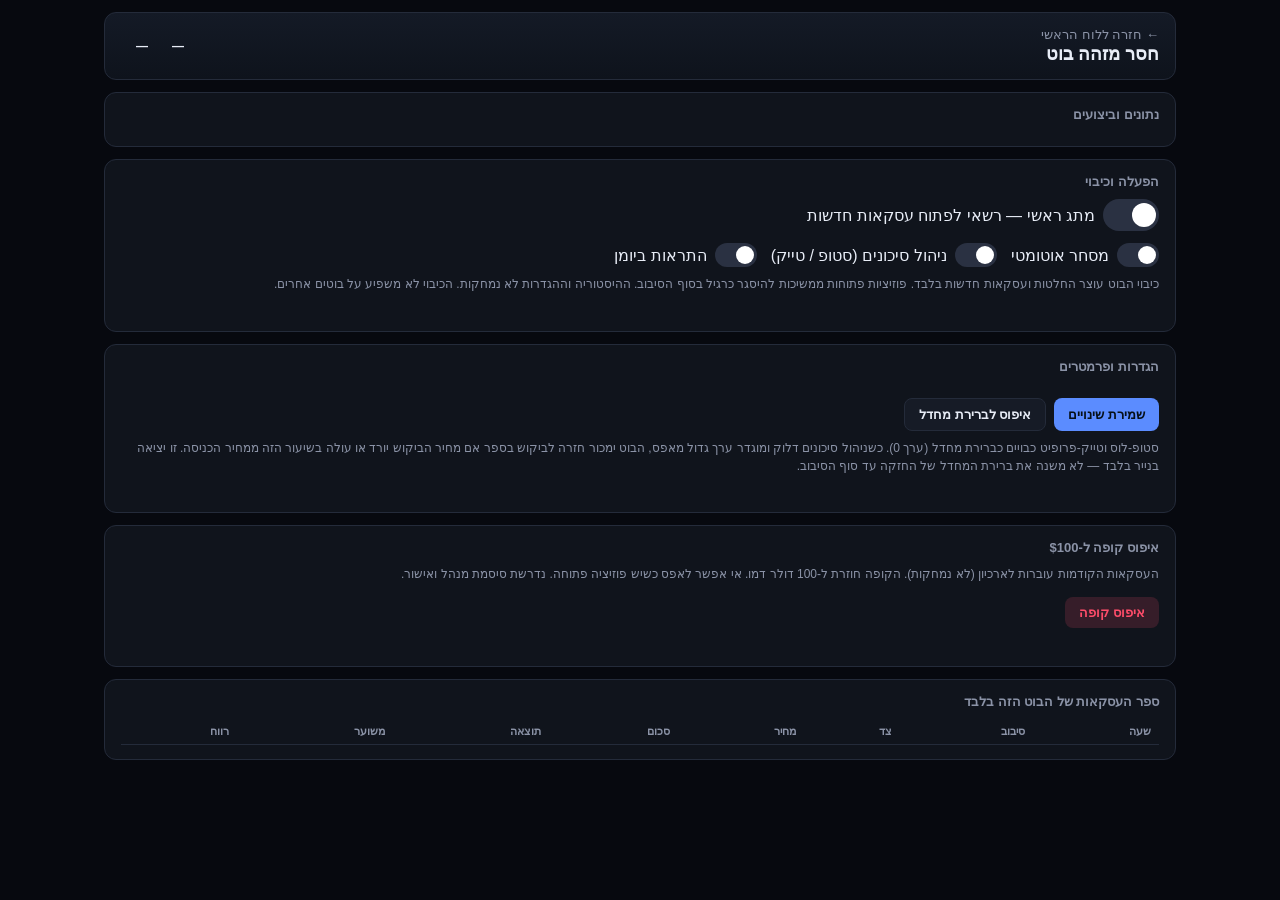
<file: app/web/bot.html>
<!DOCTYPE html>
<html lang="he" dir="rtl">
<head>
<meta charset="utf-8"/>
<meta name="viewport" content="width=device-width, initial-scale=1, viewport-fit=cover"/>
<meta name="robots" content="noindex"/>
<meta name="theme-color" content="#07090f"/>
<title>ניהול בוט · דמו לייב</title>
<style>
  :root {
    --bg: #07090f; --panel: #10141c; --panel2: #161b26; --line: #242b3a;
    --text: #e8edf7; --muted: #8b93a7; --green: #3dff8a; --green-dim: rgba(61,255,138,.16);
    --red: #ff4d6a; --red-dim: rgba(255,77,106,.16); --gold: #f5c542; --blue: #5b8cff;
    --cyan: #22d3ee; --orange: #fb923c; --purple: #a78bfa;
  }
  * { box-sizing: border-box; margin: 0; padding: 0; }
  html, body {
    background: var(--bg); color: var(--text);
    font-family: "Segoe UI", "Noto Sans Hebrew", "Arial Hebrew", Assistant, Arial, sans-serif;
    min-height: 100%;
  }
  body { padding: 12px 14px 28px; max-width: 1100px; margin: 0 auto; }
  .mono { font-variant-numeric: tabular-nums; font-feature-settings: "tnum"; direction: ltr; unicode-bidi: isolate; }
  a { color: var(--blue); }
  header {
    display: flex; justify-content: space-between; align-items: center; gap: 12px; flex-wrap: wrap;
    background: linear-gradient(180deg, #141a26, #0e131c);
    border: 1px solid var(--line); border-radius: 12px; padding: 12px 16px; margin-bottom: 12px;
  }
  header h1 { font-size: 18px; }
  header .sub { font-size: 12px; color: var(--muted); margin-top: 2px; }
  .back { color: var(--muted); text-decoration: none; font-size: 13px; }
  .back:hover { color: var(--text); }
  .pills { display: flex; gap: 6px; align-items: center; flex-wrap: wrap; }
  .pill { font-size: 12px; font-weight: 700; padding: 3px 9px; border-radius: 999px; }
  .pill.active { background: var(--green-dim); color: var(--green); }
  .pill.off { background: var(--red-dim); color: var(--red); }
  .pill.paused { background: rgba(245,197,66,.16); color: var(--gold); }
  .pill.bought {
    background: var(--green-dim); color: var(--green);
    white-space: normal; line-height: 1.35; max-width: 100%;
    border-radius: 10px;
  }
  .card {
    background: var(--panel); border: 1px solid var(--line); border-radius: 12px;
    padding: 14px 16px; margin-bottom: 12px;
  }
  .card h2 { font-size: 13px; color: var(--muted); margin-bottom: 10px; }
  .stats { display: grid; grid-template-columns: repeat(auto-fit, minmax(140px, 1fr)); gap: 10px; }
  .stat .k { font-size: 11px; color: var(--muted); }
  .stat .v { font-size: 20px; font-weight: 800; margin-top: 2px; }
  .pos { color: var(--green); } .neg { color: var(--red); }
  .row { display: flex; gap: 14px; flex-wrap: wrap; align-items: center; }
  .switch {
    display: inline-flex; align-items: center; gap: 8px; cursor: pointer; user-select: none;
  }
  .switch input { appearance: none; width: 42px; height: 24px; border-radius: 999px;
    background: #2a3142; position: relative; outline: none; cursor: pointer; transition: .15s; }
  .switch input:checked { background: #1f6a3f; }
  .switch input::after {
    content: ""; position: absolute; top: 3px; right: 3px; width: 18px; height: 18px;
    background: #fff; border-radius: 50%; transition: .15s;
  }
  .switch input:checked::after { right: 21px; }
  .switch.main input { width: 56px; height: 32px; }
  .switch.main input::after { width: 24px; height: 24px; top: 4px; }
  .switch.main input:checked::after { right: 28px; }
  label.fld { display: flex; flex-direction: column; gap: 4px; font-size: 12px; color: var(--muted); min-width: 180px; flex: 1; }
  input[type=number], input[type=text], input[type=password] {
    background: var(--panel2); border: 1px solid var(--line); color: var(--text);
    border-radius: 8px; padding: 8px 10px; font-size: 14px; direction: ltr;
  }
  .fields { display: grid; grid-template-columns: repeat(auto-fit, minmax(220px, 1fr)); gap: 10px 14px; }
  .btns { display: flex; gap: 8px; flex-wrap: wrap; margin-top: 14px; }
  button, .btn {
    border: 0; border-radius: 8px; padding: 8px 14px; font-weight: 700; font-size: 13px;
    cursor: pointer; font-family: inherit;
  }
  .btn-primary { background: var(--blue); color: #071018; }
  .btn-ghost { background: var(--panel2); color: var(--text); border: 1px solid var(--line); }
  .btn-danger { background: var(--red-dim); color: var(--red); }
  .btn-up { background: var(--green-dim); color: var(--green); font-size: 16px; padding: 12px 22px; }
  .btn-down { background: var(--red-dim); color: var(--red); font-size: 16px; padding: 12px 22px; }
  button:disabled { opacity: .5; cursor: not-allowed; }
  .msg { font-size: 13px; margin-top: 8px; min-height: 1.2em; }
  .ok { color: var(--green); } .err { color: var(--red); }
  table { width: 100%; border-collapse: collapse; font-size: 13px; }
  th, td { padding: 6px 8px; border-bottom: 1px solid var(--line); text-align: right; }
  th { color: var(--muted); font-weight: 600; font-size: 11px; }
  .tag { font-size: 11px; font-weight: 700; padding: 1px 6px; border-radius: 999px; }
  .tag.open { background: rgba(91,140,255,.16); color: #9ec1ff; }
  .tag.win { background: var(--green-dim); color: var(--green); }
  .tag.pending { background: rgba(245,197,66,.16); color: var(--gold); }
  .tag.loss { background: var(--red-dim); color: var(--red); }
  .note { font-size: 12px; color: var(--muted); line-height: 1.5; margin-top: 8px; }
  dialog {
    border: 1px solid var(--line); border-radius: 12px; background: var(--panel);
    color: var(--text); padding: 18px 20px; max-width: 420px; width: calc(100% - 24px);
  }
  dialog::backdrop { background: rgba(0,0,0,.65); }
  dialog h3 { margin-bottom: 8px; }
  dialog p { font-size: 13px; color: var(--muted); margin-bottom: 12px; line-height: 1.45; }
  .buy-box { display: flex; gap: 10px; align-items: flex-end; flex-wrap: wrap; }
  .gene-dec { font-size: 22px; font-weight: 800; margin: 4px 0 8px; }
  .gene-dec.wait { color: var(--muted); }
  .gene-dec.up { color: var(--green); }
  .gene-dec.down { color: var(--red); }
  .lb { width: 100%; border-collapse: collapse; font-size: 12px; }
  .lb th, .lb td { text-align: right; padding: 5px 8px; border-bottom: 1px solid var(--line); }
  .lb .champ { color: var(--gold); font-weight: 700; }
  .params { font-size: 12px; color: var(--muted); line-height: 1.55; }
  .params b { color: var(--text); }
  .lock { font-size: 12px; color: var(--muted); }
</style>
</head>
<body>
  <header>
    <div>
      <a class="back" href="/">← חזרה ללוח הראשי</a>
      <h1 id="title">ניהול בוט</h1>
      <div class="sub" id="doc"></div>
    </div>
    <div class="pills">
      <span class="pill" id="modePill">—</span>
      <span class="pill" id="statePill">—</span>
      <span class="lock" id="authState"></span>
    </div>
  </header>

  <div class="card">
    <h2>נתונים וביצועים</h2>
    <div class="stats" id="stats"></div>
  </div>

  <div class="card">
    <h2>הפעלה וכיבוי</h2>
    <div class="row">
      <label class="switch main"><input type="checkbox" id="swEnabled"/><span>מתג ראשי — רשאי לפתוח עסקאות חדשות</span></label>
    </div>
    <div class="row" style="margin-top:12px" id="autoRow">
      <label class="switch"><input type="checkbox" id="swAuto"/><span>מסחר אוטומטי</span></label>
      <label class="switch"><input type="checkbox" id="swRisk"/><span>ניהול סיכונים (סטופ / טייק)</span></label>
      <label class="switch"><input type="checkbox" id="swAlerts"/><span>התראות ביומן</span></label>
    </div>
    <p class="note">כיבוי הבוט עוצר החלטות ועסקאות חדשות בלבד. פוזיציות פתוחות ממשיכות להיסגר כרגיל בסוף הסיבוב. ההיסטוריה וההגדרות לא נמחקות. הכיבוי לא משפיע על בוטים אחרים.</p>
    <div class="msg" id="toggleMsg"></div>
  </div>

  <div class="card" id="manualCard" hidden>
    <h2>קנייה ידנית (כסף דמו)</h2>
    <div class="buy-box">
      <label class="fld" style="flex:0 0 160px">סכום ($)<input id="buyAmt" type="number" min="1" max="100" step="0.5" value="5"/></label>
      <button class="btn-up" id="btnUp" type="button">קנייה · Up (עלייה)</button>
      <button class="btn-down" id="btnDown" type="button">קנייה · Down (ירידה)</button>
    </div>
    <p class="note">הקנייה מדמה הליכה בספר הפקודות החי, עם אותה עמלת טייקר שהאחרים משלמים. רק כשהשוק פתוח לקבלת פקודות, והמתג הראשי דלוק.</p>
    <div class="msg" id="buyMsg"></div>
  </div>

  <div class="card" id="geneticCard" hidden>
    <h2>אוכלוסייה גנטית (דמו)</h2>
    <div class="stats">
      <div class="stat"><div class="k">דור</div><div class="v mono" id="geneGen">—</div></div>
      <div class="stat"><div class="k">סיבובים מאז אבולוציה</div><div class="v mono" id="geneRounds">—</div></div>
    </div>
    <div class="gene-dec wait" id="geneDec">WAIT</div>
    <p class="note" id="geneReason"></p>
    <h2 style="margin-top:14px">פרמטרים שבתוקף עכשיו</h2>
    <div class="params" id="geneLive">—</div>
    <p class="note">אלה הגנים של האלופה שקובעים מתי היא נכנסת וכמה היא קונה. ערכי הטופס למטה הם ברירת המחדל והגדרות האבולוציה; חלון הכניסה, מחיר המינימום והגודל החיים מגיעים מהאלופה.</p>
    <h2 style="margin-top:14px">האלופה הנוכחית</h2>
    <div class="params" id="geneBest">—</div>
    <h2 style="margin-top:14px">לוח מובילים</h2>
    <div style="overflow:auto">
      <table class="lb">
        <thead><tr><th></th><th>PnL</th><th>עסקאות</th><th>כושר</th></tr></thead>
        <tbody id="geneBoard"></tbody>
      </table>
    </div>
    <p class="note">כל גרסה נבדקת בצל על כל סיבוב, עם אותן עמלות והליכה בספר. רק האלופה סוחרת בקופה האמיתית של הבוט הזה. כיבוי עוצר כניסות חדשות, לא מוחק את האוכלוסייה.</p>
  </div>

  <div class="card">
    <h2>הגדרות ופרמטרים</h2>
    <div class="fields" id="fields"></div>
    <div class="btns">
      <button class="btn-primary" id="btnSave" type="button">שמירת שינויים</button>
      <button class="btn-ghost" id="btnResetDef" type="button">איפוס לברירת מחדל</button>
    </div>
    <p class="note" id="slNote">סטופ-לוס וטייק-פרופיט כבויים כברירת מחדל (ערך 0). כשניהול סיכונים דלוק ומוגדר ערך גדול מאפס, הבוט ימכור חזרה לביקוש בספר אם מחיר הביקוש יורד או עולה בשיעור הזה ממחיר הכניסה. זו יציאה בנייר בלבד — לא משנה את ברירת המחדל של החזקה עד סוף הסיבוב.</p>
    <div class="msg" id="saveMsg"></div>
  </div>

  <div class="card">
    <h2>איפוס קופה ל-$100</h2>
    <p class="note">העסקאות הקודמות עוברות לארכיון (לא נמחקות). הקופה חוזרת ל-100 דולר דמו. אי אפשר לאפס כשיש פוזיציה פתוחה. נדרשת סיסמת מנהל ואישור.</p>
    <div class="btns"><button class="btn-danger" id="btnResetBank" type="button">איפוס קופה</button></div>
    <div class="msg" id="resetMsg"></div>
  </div>

  <div class="card">
    <h2>ספר העסקאות של הבוט הזה בלבד</h2>
    <div style="overflow:auto">
      <table>
        <thead><tr><th>שעה</th><th>סיבוב</th><th>צד</th><th>מחיר</th><th>סכום</th><th>תוצאה</th><th>משוער</th><th>רווח</th></tr></thead>
        <tbody id="trades"></tbody>
      </table>
    </div>
  </div>

  <dialog id="pwDialog">
    <h3>סיסמת מנהל</h3>
    <p>האתר ציבורי, לכן שינויים (הפעלה, הגדרות, קנייה, איפוס) דורשים סיסמה. היא נשמרת רק בדפדפן הזה (localStorage) ולא נשלחת לקוד הציבורי.</p>
    <label class="fld">סיסמה<input id="pwInput" type="password" autocomplete="current-password"/></label>
    <div class="btns">
      <button class="btn-primary" id="pwSave" type="button">שמירה במחשב זה</button>
      <button class="btn-ghost" id="pwCancel" type="button">ביטול</button>
    </div>
    <div class="msg err" id="pwErr"></div>
  </dialog>

  <dialog id="confirmDialog">
    <h3>אישור איפוס קופה</h3>
    <p>העסקאות של הבוט הזה יישמרו בארכיון ולא יימחקו. הקופה תחזור ל-100 דולר דמו. להמשך הקלידו RESET בתיבה ואשרו.</p>
    <label class="fld">אישור<input id="confirmInput" type="text" placeholder="RESET" autocomplete="off"/></label>
    <div class="btns">
      <button class="btn-danger" id="confirmGo" type="button">איפוס</button>
      <button class="btn-ghost" id="confirmNo" type="button">ביטול</button>
    </div>
    <div class="msg err" id="confirmErr"></div>
  </dialog>

<script>
const TOKEN_KEY = "polybot_admin_token";
const NAMES = {
  late_model: "הראשית · late_model",
  late_model_raw: "צל הראשית · late_model_raw",
  early_value: "ערך מוקדם · early_value",
  naive_momentum: "מומנטום פשוט · naive_momentum",
  every_round: "כל סיבוב · every_round",
  momentum_late: "מומנטום מאוחר · momentum_late",
  latency_hunter: "צייד השהיה · latency_hunter",
  genetic: "גנטי · genetic",
  manual: "בוט ידני · manual",
};
const MODE_HE = { active: "פעיל", off: "כבוי", paused: "מושהה" };

function botName() {
  const m = location.pathname.match(/\/bot\/([^\/\?]+)/);
  if (m) return decodeURIComponent(m[1]);
  return new URLSearchParams(location.search).get("name") || new URLSearchParams(location.search).get("id") || "";
}
function token() { return localStorage.getItem(TOKEN_KEY) || ""; }
function setToken(v) { if (v) localStorage.setItem(TOKEN_KEY, v); else localStorage.removeItem(TOKEN_KEY); }
function fmtUsd(n, d=2) {
  if (n == null || Number.isNaN(n)) return "—";
  return Number(n).toLocaleString("en-US", { minimumFractionDigits: d, maximumFractionDigits: d });
}
function fmtSigned(n) {
  if (n == null) return "—";
  return (n >= 0 ? "+" : "") + Number(n).toFixed(2) + "$";
}
function authLabel() {
  const el = document.getElementById("authState");
  el.innerHTML = token()
    ? 'סיסמה שמורה במחשב זה · <a href="#" id="logout">החלפה / מחיקה</a>'
    : 'אין סיסמה שמורה · נדרשת לפעולות שינוי';
  const a = document.getElementById("logout");
  if (a) a.onclick = (e) => { e.preventDefault(); setToken(""); authLabel(); };
}

async function needAuth() {
  if (token()) return true;
  const d = document.getElementById("pwDialog");
  document.getElementById("pwErr").textContent = "";
  document.getElementById("pwInput").value = "";
  d.showModal();
  return await new Promise((resolve) => {
    const ok = () => {
      const v = document.getElementById("pwInput").value.trim();
      if (!v) { document.getElementById("pwErr").textContent = "יש להזין סיסמה"; return; }
      setToken(v); d.close(); authLabel(); resolve(true);
    };
    document.getElementById("pwSave").onclick = ok;
    document.getElementById("pwCancel").onclick = () => { d.close(); resolve(false); };
    document.getElementById("pwInput").onkeydown = (e) => { if (e.key === "Enter") ok(); };
  });
}

async function admin(body) {
  const r = await fetch("/api/admin", {
    method: "POST",
    cache: "no-store",
    headers: { "Content-Type": "application/json", Authorization: "Bearer " + token() },
    body: JSON.stringify(body),
  });
  const j = await r.json().catch(() => ({ ok: false, error: "bad response" }));
  if (r.status === 401) {
    setToken(""); authLabel();
    throw new Error("סיסמה שגויה או חסרה");
  }
  if (!r.ok || j.ok === false) throw new Error(j.error || ("שגיאה " + r.status));
  return j;
}

function message(id, text, ok) {
  const el = document.getElementById(id);
  el.className = "msg " + (ok ? "ok" : "err");
  el.textContent = text || "";
}

let current = null;
const NAME = botName();

function renderStats(s) {
  const wr = s.win_rate != null ? Math.round((s.win_rate <= 1 ? s.win_rate * 100 : s.win_rate)) + "%" : "—";
  const pnl = s.realized_pnl;
  const items = [
    ["קופה (הון)", (s.bankroll != null ? fmtUsd(s.bankroll) + "$" : "—"), ""],
    ["מזומן", (s.cash != null ? fmtUsd(s.cash) + "$" : "—"), ""],
    ["רווח / הפסד", fmtSigned(pnl), pnl > 0 ? "pos" : pnl < 0 ? "neg" : ""],
    ["אחוז הצלחה", wr, ""],
    ["עסקאות", String(s.trades || 0), ""],
    ["נסגרו / נצחו", (s.settled || 0) + " / " + (s.wins || 0), ""],
    ["חשיפה פתוחה", s.open_exposure != null ? fmtUsd(s.open_exposure) + "$" : "—", ""],
  ];
  document.getElementById("stats").innerHTML = items.map(([k,v,c]) =>
    `<div class="stat"><div class="k">${k}</div><div class="v mono ${c}">${v}</div></div>`
  ).join("");
}

function renderFields(schema, settings) {
  const el = document.getElementById("fields");
  const skip = new Set(["enabled", "auto_trading", "risk_management", "alerts"]);
  el.innerHTML = (schema || []).filter(f => !skip.has(f.key)).map(f => {
    const val = settings && settings[f.key] != null ? settings[f.key] : f.default;
    if (f.type === "bool") {
      const on = val ? "checked" : "";
      return `<label class="fld switch-line"><span>${f.label_he}</span><input type="checkbox" data-key="${f.key}" ${on}/></label>`;
    }
    const lo = f.min != null ? `min="${f.min}"` : "";
    const hi = f.max != null ? `max="${f.max}"` : "";
    const step = f.key.indexOf("edge") >= 0 || f.key.indexOf("ask") >= 0 || f.key === "w" || f.key.indexOf("loss") >= 0 || f.key.indexOf("profit") >= 0 || f.key.indexOf("frac") >= 0 || f.key === "kelly" || f.key === "min_confidence" || f.key === "max_price" ? "0.01" : "1";
    return `<label class="fld">${f.label_he}<input type="number" data-key="${f.key}" ${lo} ${hi} step="${step}" value="${val}"/></label>`;
  }).join("");
}

function collectSettings(schema, base) {
  const out = Object.assign({}, base || {});
  for (const inp of document.querySelectorAll("#fields input[data-key]")) {
    if (inp.type === "checkbox") {
      out[inp.dataset.key] = inp.checked;
      continue;
    }
    const v = inp.value;
    out[inp.dataset.key] = v === "" ? null : Number(v);
  }
  out.enabled = document.getElementById("swEnabled").checked;
  out.auto_trading = document.getElementById("swAuto").checked;
  out.risk_management = document.getElementById("swRisk").checked;
  out.alerts = document.getElementById("swAlerts").checked;
  return out;
}


function fmtEst(r) {
  const ep = r && r.est_profit, el = r && r.est_loss;
  if (ep == null && el == null) return "—";
  const one = (n) => (n >= 0 ? "+" : "-") + "$" + Math.abs(Number(n)).toFixed(2);
  if (ep == null) return "הפסד " + one(el);
  if (el == null) return one(ep);
  return one(ep) + " / " + one(el);
}
function renderTrades(rows) {
  const tb = document.getElementById("trades");
  if (!rows || !rows.length) { tb.innerHTML = `<tr><td colspan="8" style="color:#8b93a7">אין עסקאות (לא בארכיון)</td></tr>`; return; }
  tb.innerHTML = rows.map(r => {
    let tag = "פתוחה", tagCls = "open", pnl = "—";
    if (r.settled) {
      if ((r.pnl || 0) >= 0) { tag = "ניצחון"; tagCls = "win"; }
      else { tag = "הפסד"; tagCls = "loss"; }
      if (r.outcome && String(r.outcome).startsWith("sold_")) tag = r.outcome === "sold_stop_loss" ? "סטופ" : "טייק";
      if (r.pending) { tag = "ממתין לאישור"; tagCls = "pending"; }
      pnl = fmtSigned(r.pnl);
    }
    const slug = (r.slug || "").replace("btc-updown-5m-", "");
    return `<tr>
      <td class="mono">${r.time || ""}</td>
      <td class="mono">${slug}</td>
      <td>${r.side || ""}</td>
      <td class="mono">${r.avg_price != null ? Math.round(r.avg_price * 100) + "¢" : "—"}</td>
      <td class="mono">${fmtUsd(r.cost)}$</td>
      <td><span class="tag ${tagCls}">${tag}</span></td>
      <td class="mono">${fmtEst(r)}</td>
      <td class="mono ${tagCls}">${pnl}</td>
    </tr>`;
  }).join("");
}


function renderGenetic(s) {
  const g = s.genetic || {};
  const ev = g.evolve_every != null ? g.evolve_every : "—";
  document.getElementById("geneGen").textContent = g.generation != null ? g.generation : "—";
  const since = g.rounds_since_evolve != null ? g.rounds_since_evolve : "—";
  document.getElementById("geneRounds").textContent = since + " / " + ev;
  const dec = g.decision || s.decision || "WAIT";
  const el = document.getElementById("geneDec");
  el.textContent = dec;
  el.className = "gene-dec " + (dec === "BUY_UP" ? "up" : dec === "BUY_DOWN" ? "down" : "wait");
  document.getElementById("geneReason").textContent = g.decision_reason || s.decision_reason || "";
  const best = g.best || {};
  const genome = best.genome || {};
  const keys = Object.keys(genome);
  const bits = keys.map(k => `<b>${k}</b> ${Number(genome[k]).toFixed(3)}`).join(" · ");
  const head = best.champion ? "אלופה" : "מובילה";
  document.getElementById("geneBest").innerHTML = bits
    ? `${head} · PnL ${fmtUsd(best.pnl)}$ · ${best.trades || 0} עסקאות<br>${bits}`
    : "עדיין אין אלופה — האוכלוסייה תתחיל בסיבובים הבאים.";
  const lp = g.live_params || {};
  const liveEl = document.getElementById("geneLive");
  if (liveEl) {
    if (lp.left_hi != null) {
      const ask = lp.min_ask != null ? Math.round(Number(lp.min_ask) * 100) : "—";
      liveEl.innerHTML = [
        `<b>חלון כניסה</b> ${Number(lp.left_lo).toFixed(0)}–${Number(lp.left_hi).toFixed(0)} שניות לסיום`,
        `<b>מחיר היצע מינימלי</b> ${ask}¢ (בלי כרטיסים זולים יותר)`,
        `<b>גודל עסקה</b> קלי ${Number(lp.kelly).toFixed(2)} · עד ${Math.round((lp.cash_frac_cap || 0) * 1000) / 10}% מהקופה · תקרה $${Number(lp.cap).toFixed(0)} · מינימום $${Number(lp.min_stake).toFixed(0)} · תקרה קשיחה $${Number(lp.hard_cap).toFixed(0)}`,
        `<b>יתרון מינימלי</b> ${Number(lp.min_edge).toFixed(3)}`,
        `<b>עסקאות צל של האלופה</b> ${lp.champion_trades != null ? lp.champion_trades : "—"}`,
      ].join("<br>");
    } else {
      liveEl.textContent = "ממתין לגנום אלופה.";
    }
  }
  const rows = g.leaderboard || [];
  document.getElementById("geneBoard").innerHTML = rows.map((r, i) => {
    const mark = r.champion ? "★ אלופה" : (i + 1);
    return `<tr class="${r.champion ? "champ" : ""}"><td>${mark}</td><td class="mono">${fmtUsd(r.pnl)}</td><td class="mono">${r.trades || 0}</td><td class="mono">${r.fitness != null ? Number(r.fitness).toFixed(2) : "—"}</td></tr>`;
  }).join("") || `<tr><td colspan="4">אין עדיין תוצאות צל</td></tr>`;
}

let settingsDirty = false;
let pendingSaved = null;
let pendingUntil = 0;

function isEditingSettings() {
  const ae = document.activeElement;
  if (!ae || ae === document.body || ae === document.documentElement) return false;
  if (ae.closest && ae.closest("#fields")) return true;
  if (["swEnabled", "swAuto", "swRisk", "swAlerts", "buyAmt"].includes(ae.id)) return true;
  if (ae.closest && ae.closest("dialog")) return true;
  return false;
}

function settingsRoughlyEqual(a, b) {
  if (!a || !b) return false;
  const keys = new Set(Object.keys(a).concat(Object.keys(b)));
  for (const k of keys) {
    const va = a[k], vb = b[k];
    if (k === "enabled" || k === "auto_trading" || k === "risk_management" || k === "alerts") {
      if (Boolean(va) !== Boolean(vb)) return false;
      continue;
    }
    if (va == null && vb == null) continue;
    if (typeof va === "number" || typeof vb === "number") {
      if (Number(va) !== Number(vb)) return false;
    } else if (String(va) !== String(vb)) return false;
  }
  return true;
}

function shouldHoldForm() {
  if (isEditingSettings() || settingsDirty) return true;
  if (pendingSaved && Date.now() < pendingUntil) return true;
  return false;
}

document.addEventListener("input", (e) => {
  const t = e.target;
  if (t && t.closest && t.closest("#fields")) settingsDirty = true;
});
document.addEventListener("change", (e) => {
  const t = e.target;
  if (!t) return;
  if (t.closest && t.closest("#fields")) settingsDirty = true;
  if (["swEnabled", "swAuto", "swRisk", "swAlerts"].includes(t.id)) settingsDirty = true;
});

function applyBot(d) {
  const strats = d.strategies || [];
  const s = strats.find(x => x.name === NAME);
  if (!s) {
    document.getElementById("title").textContent = "בוט לא נמצא: " + NAME;
    return;
  }
  current = s;
  document.title = "ניהול · " + NAME;
  document.getElementById("title").textContent = NAMES[NAME] || NAME;
  document.getElementById("doc").textContent = s.doc_he || s.doc || "";
  const mode = s.run_mode || "active";
  const mp = document.getElementById("modePill");
  mp.className = "pill " + mode;
  mp.textContent = MODE_HE[mode] || mode;
  const sp = document.getElementById("statePill");
  sp.className = "pill " + (s.state || "");
  sp.textContent = s.state_he || s.state || "";
  document.getElementById("manualCard").hidden = NAME !== "manual";
  document.getElementById("geneticCard").hidden = NAME !== "genetic";
  if (NAME === "genetic") renderGenetic(s);
  renderStats(s);
  if (pendingSaved && (settingsRoughlyEqual(s.settings, pendingSaved) || Date.now() >= pendingUntil)) {
    pendingSaved = null;
  }
  if (!shouldHoldForm()) {
    document.getElementById("swEnabled").checked = s.enabled !== false;
    document.getElementById("swAuto").checked = s.auto_trading != null ? !!s.auto_trading : (NAME !== "manual");
    document.getElementById("swRisk").checked = !!s.settings && !!s.settings.risk_management;
    document.getElementById("swAlerts").checked = !!s.settings && !!s.settings.alerts;
    if (s.schema && s.schema.length) renderFields(s.schema, s.settings || s.defaults || {});
  }
  const rows = (d.trades_by_strategy && d.trades_by_strategy[NAME]) || [];
  renderTrades(rows);
}

function unwrapPayload(d) {
  if (d && d.data && typeof d.data === "object" && (d.data.strategies || d.data.window || d.data.series)) {
    return d.data;
  }
  return d;
}
async function tick() {
  try {
    let r = await fetch("/api/data", { cache: "no-store" });
    if (!r.ok) r = await fetch("/api/live", { cache: "no-store" });
    if (!r.ok) throw new Error("http " + r.status);
    const d = unwrapPayload(await r.json());
    if (d && d.strategies) applyBot(d);
  } catch (e) {
    console.warn(e);
  }
}

function waitAndRefresh() { setTimeout(tick, 2000); setTimeout(tick, 5000); }

async function withAuth(fn, msgId) {
  try {
    if (!(await needAuth())) return;
    await fn();
  } catch (e) {
    message(msgId, e.message || String(e), false);
  }
}

document.getElementById("swEnabled").addEventListener("change", ev => withAuth(async () => {
  await admin({ op: "toggle", name: NAME, enabled: ev.target.checked });
  settingsDirty = false;
  pendingSaved = Object.assign({}, (current && current.settings) || {}, { enabled: ev.target.checked });
  pendingUntil = Date.now() + 10000;
  message("toggleMsg", ev.target.checked ? "הבוט הופעל. ייכנס לתוקף תוך שניות." : "הבוט כובה לעסקאות חדשות.", true);
  waitAndRefresh();
}, "toggleMsg"));

document.getElementById("swAuto").addEventListener("change", ev => withAuth(async () => {
  await admin({ op: "toggle", name: NAME, auto_trading: ev.target.checked });
  settingsDirty = false;
  pendingSaved = Object.assign({}, (current && current.settings) || {}, { auto_trading: ev.target.checked });
  pendingUntil = Date.now() + 10000;
  message("toggleMsg", ev.target.checked ? "מסחר אוטומטי הופעל." : "מסחר אוטומטי כובה (מושהה).", true);
  waitAndRefresh();
}, "toggleMsg"));

document.getElementById("btnSave").addEventListener("click", () => withAuth(async () => {
  if (!current) return;
  const settings = collectSettings(current.schema, current.settings || current.defaults);
  await admin({ op: "save", name: NAME, settings });
  settingsDirty = false;
  pendingSaved = settings;
  pendingUntil = Date.now() + 10000;
  message("saveMsg", "ההגדרות נשמרו וייכנסו לתוקף מיד. הן נשמרות גם אחרי ריענון והפעלה מחדש של השרת.", true);
  waitAndRefresh();
}, "saveMsg"));

document.getElementById("btnResetDef").addEventListener("click", () => withAuth(async () => {
  await admin({ op: "reset_defaults", name: NAME });
  settingsDirty = false;
  pendingSaved = null;
  pendingUntil = 0;
  message("saveMsg", "ההגדרות אופסו לברירת המחדל המקורית.", true);
  waitAndRefresh();
}, "saveMsg"));

function buy(side) {
  withAuth(async () => {
    const amount = Number(document.getElementById("buyAmt").value);
    const j = await admin({ op: "buy", name: "manual", side, amount });
    message("buyMsg", `נשלחה קנייה ${side} בסכום $${amount}. ` + (j.cost != null ? `מילוי $${j.cost}` : "ממתין לביצוע בבוט…"), true);
    waitAndRefresh();
  }, "buyMsg");
}
document.getElementById("btnUp").onclick = () => buy("Up");
document.getElementById("btnDown").onclick = () => buy("Down");

document.getElementById("btnResetBank").onclick = async () => {
  if (!(await needAuth())) return;
  const d = document.getElementById("confirmDialog");
  document.getElementById("confirmInput").value = "";
  document.getElementById("confirmErr").textContent = "";
  d.showModal();
};
document.getElementById("confirmNo").onclick = () => document.getElementById("confirmDialog").close();
document.getElementById("confirmGo").onclick = async () => {
  const v = document.getElementById("confirmInput").value.trim();
  if (v !== "RESET") { document.getElementById("confirmErr").textContent = "יש להקליד RESET לאישור"; return; }
  try {
    const j = await admin({ op: "reset_bankroll", name: NAME, confirm: "RESET" });
    document.getElementById("confirmDialog").close();
    message("resetMsg", `הקופה אופסה. ${j.archived != null ? j.archived + " עסקאות בארכיון. " : ""}קופה כעת $${j.cash != null ? j.cash : 100}.`, true);
    waitAndRefresh();
  } catch (e) {
    document.getElementById("confirmErr").textContent = e.message || String(e);
  }
};

if (!NAME) {
  document.getElementById("title").textContent = "חסר מזהה בוט";
} else {
  authLabel();
  
const STREAM_URL = "https://polybot-btc5m.onrender.com/api/stream";
let liveEs = null, livePoll = null, lastStreamAt = 0, streamOk = false;
function startLivePoll() {
  if (livePoll) return;
  tick();
  livePoll = setInterval(tick, 1000);
}
function stopLivePoll() {
  if (livePoll) { clearInterval(livePoll); livePoll = null; }
}
function startLiveStream() {
  if (liveEs) { try { liveEs.close(); } catch (e) {} liveEs = null; }
  try { liveEs = new EventSource(STREAM_URL); }
  catch (e) { startLivePoll(); return; }
  liveEs.onmessage = (ev) => {
    try {
      const d = unwrapPayload(JSON.parse(ev.data));
      if (!d || (!d.strategies && !d.window)) return;
      lastStreamAt = Date.now();
      streamOk = true;
      if (d && d.strategies) applyBot(d);
      stopLivePoll();
    } catch (e) {}
  };
  liveEs.onerror = () => {
    streamOk = false;
    try { if (liveEs) liveEs.close(); } catch (e) {}
    liveEs = null;
    startLivePoll();
    if (window._streamRetry) return;
    window._streamRetry = setTimeout(() => { window._streamRetry = null; startLiveStream(); }, 2500);
  };
}
function watchLive() {
  startLivePoll();
  startLiveStream();
  setInterval(() => {
    if (streamOk && Date.now() - lastStreamAt > 4000) startLivePoll();
  }, 1000);
}

watchLive();

}
</script>
</body>
</html>
</file>
